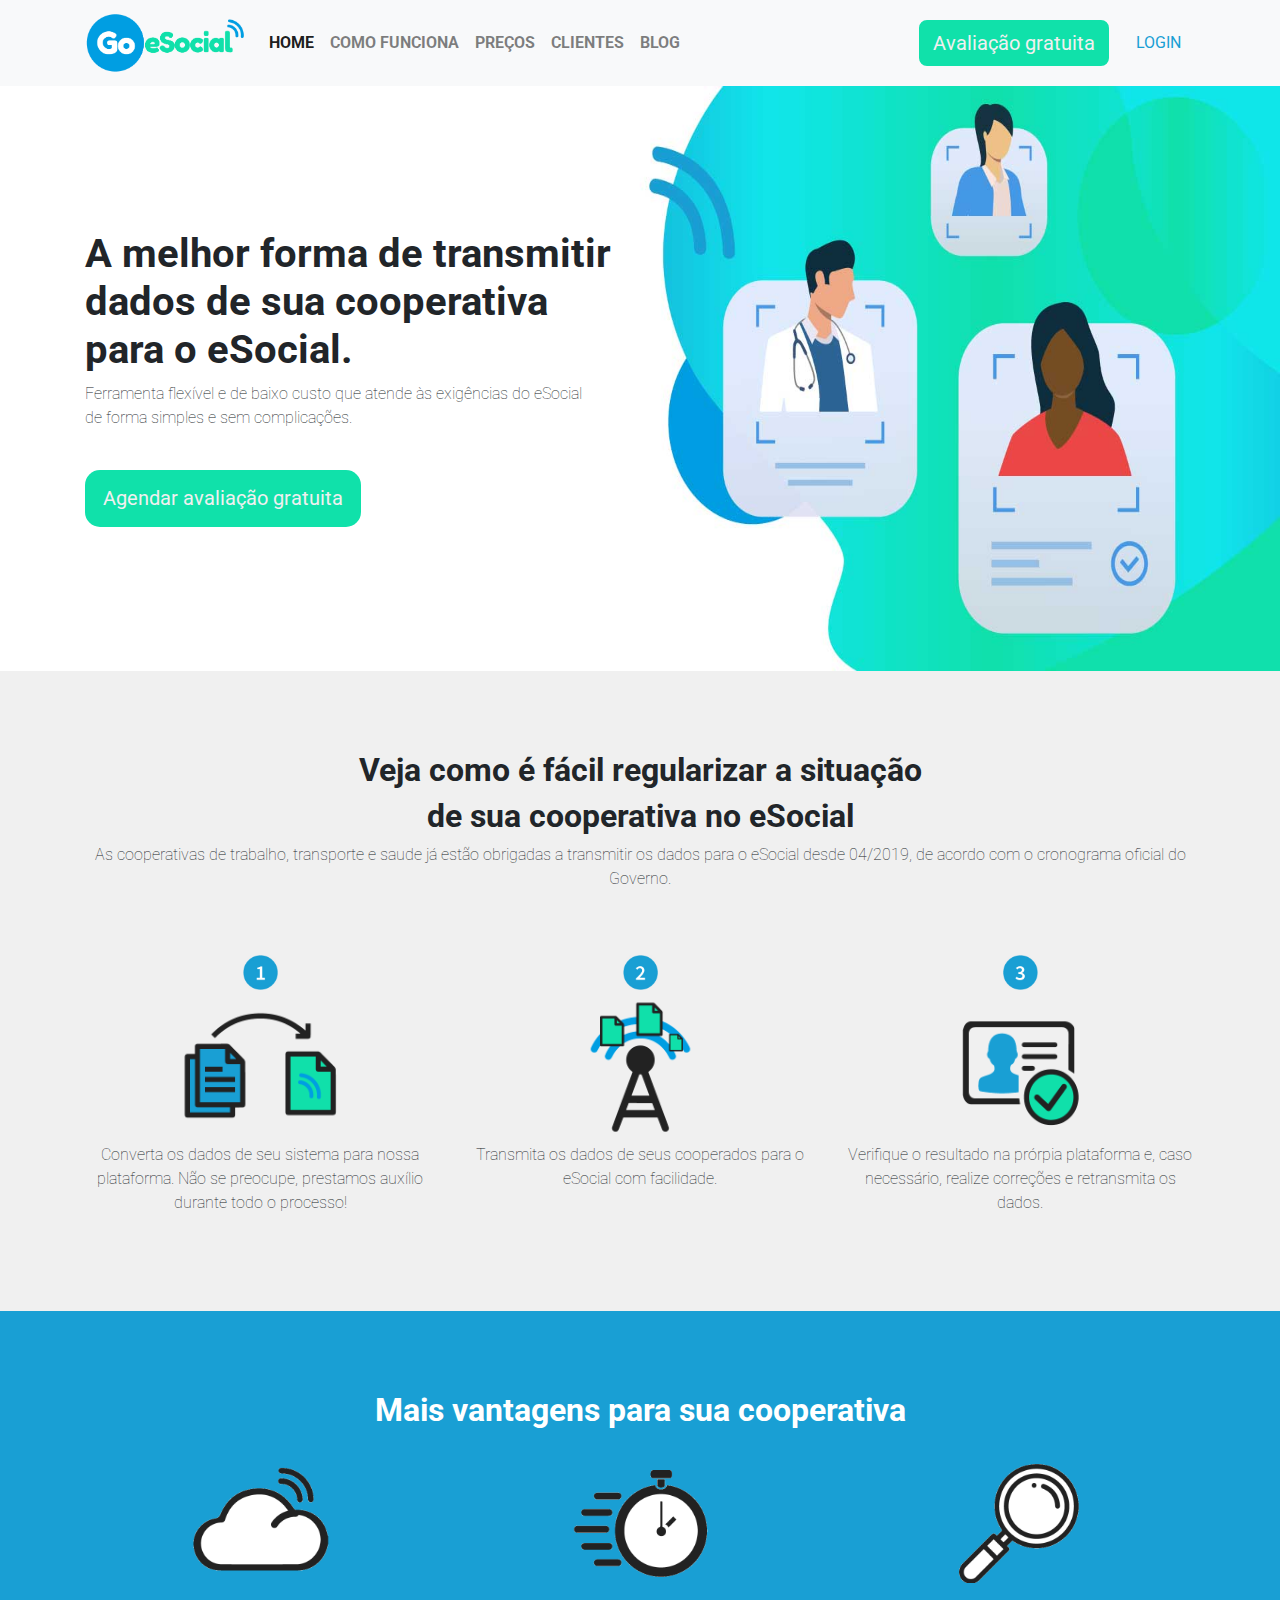
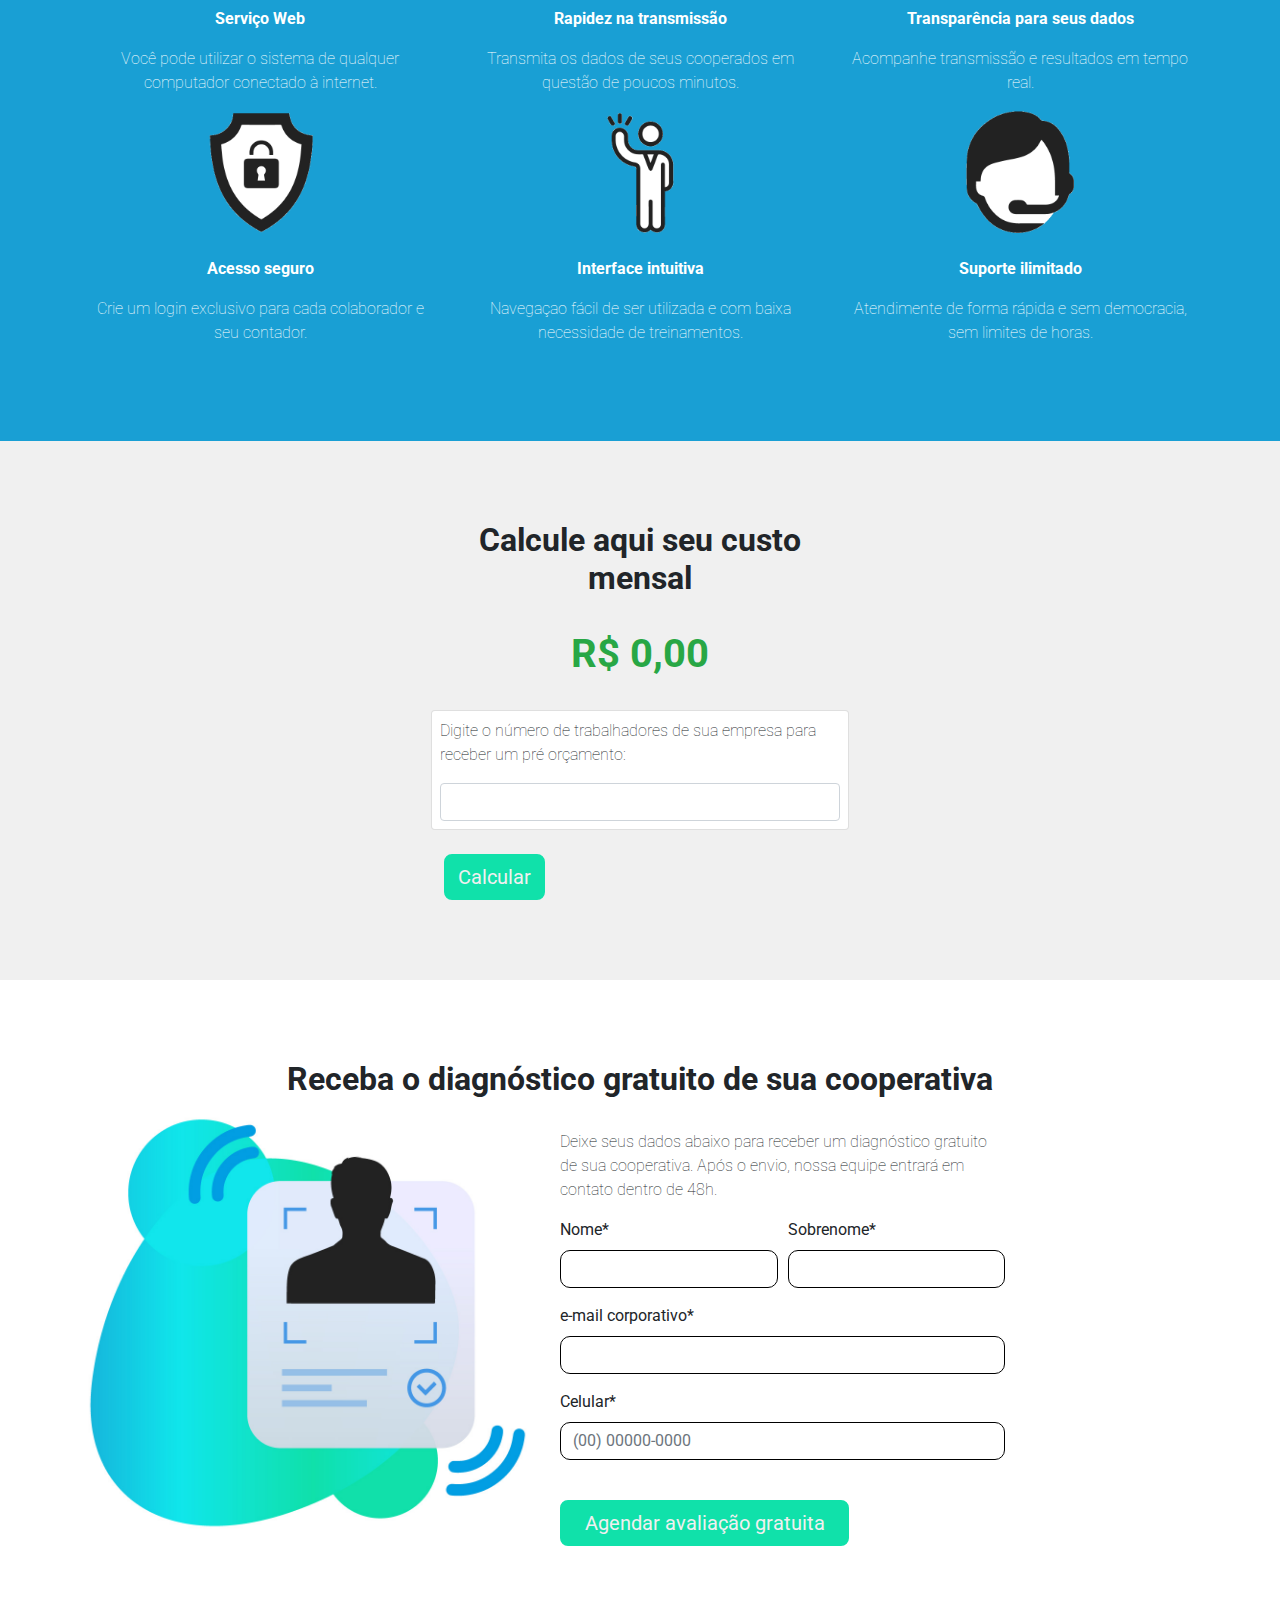
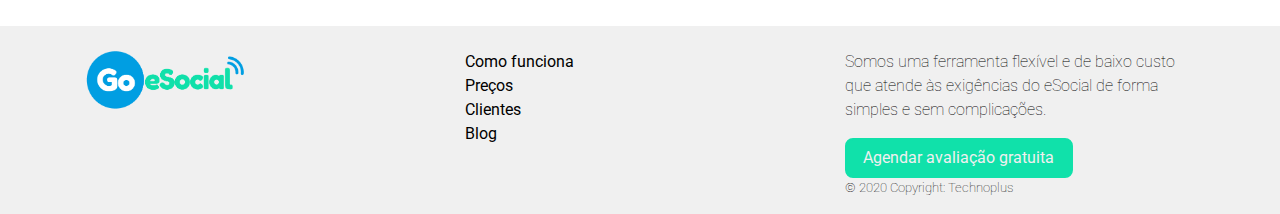
<file: index.html>
<!DOCTYPE html>
<html lang="pt-br">
<head>
    <meta charset="UTF-8">
    <meta name="viewport" content="width=device-width, initial-scale=1.0">
    <link href="https://fonts.googleapis.com/css2?family=Roboto:wght@300;400;700&display=swap" rel="stylesheet">
    <link rel="stylesheet" type="text/css" href="css/bootstrap.css">
    <link rel="stylesheet" href="css/mycss.css">
    <link rel="icon" href="images/logo_go_pequeno.png">
    <title>GoeSocial</title>
</head>
<body id="page-top">

    <!-------------------------------------------- NAVBAR -------------------------------------------->
    <nav class="navbar  navbar-expand-lg sticky-top navbar-light bg-light" style="background-color: #F0F0F0;" id="mainNav">
        <div class="container">
            <a class="navbar-brand" href="#">
                <img src="images/logo_2.png" width="160" height="60" alt="">
            </a>
            <button class="navbar-toggler" type="button" data-toggle="collapse" data-target="#navbarNavDropdown"
                aria-controls="navbarNavDropdown" aria-expanded="false" aria-label="Alterna navegação">
                <span class="navbar-toggler-icon"></span>
            </button>
            <div class="collapse navbar-collapse" id="navbarNavDropdown">
                <ul class="navbar-nav">
                    <li class="nav-item active">
                        <a class="nav-link" href="index.html"><b>HOME</b><span class="sr-only">(Página atual)</span></a>
                    </li>
                    <li class="nav-item">
                        <a class="nav-link" href="#tela1"><b>COMO FUNCIONA</b></a>
                    </li>
                    <li class="nav-item">
                        <a class="nav-link" href="#"><b>PREÇOS</b></a>
                    </li>
                    <li class="nav-item">
                        <a class="nav-link" href="#"><b>CLIENTES</b></a>
                    </li>
                    <li class="nav-item">
                        <a class="nav-link" href="#"><b>BLOG</b></a>
                    </li>
                </ul>
            </div>
            <form class="form-inline">
                <button class="btn nav-btnstyle1" type="button">Avaliação gratuita</button>
                <button class="btn nav-btnstyle2" type="button">LOGIN</button>
            </form>
        </div>
    </nav>


    <!-------------------------------------------- HEADER -------------------------------------------->
    <section class="header-section text-black mb-0" id="tela1">
        <div class="container">
            <div class="row">
                <div class="col-">
                    <div class="col-lg-12 mr-auto">
                        <!-- Titulo-->
                        <h1>A melhor forma de transmitir <br> dados de sua cooperativa <br> para o eSocial.</h1>
                    </div>
                    <!-- Conteudo -->
                    <div class="col-lg-8 mr-auto">
                        <p>Ferramenta flexível e de baixo custo que atende às exigências do eSocial de forma simples e sem
                            complicações.</p>
                        <br>
                        <button class="btn hero-btnstyle" type="button">Agendar avaliação gratuita</button>
                    </div>
                </div>
            </div>

        </div>
    </section>
    
    <!-------------------------------------------- Regularização no eSocial -------------------------------------------->
    <section class="page-section bg-tela2" id="regularizacao">
        <div class="container">
            <!-- Título -->
            <h2 class="bold text-center">Veja como é fácil regularizar a situação</h2>
            <h2 class="bold text-center">de sua cooperativa no eSocial</h2>
            <p class="text-center">As cooperativas de trabalho, transporte e saude já estão obrigadas a transmitir os dados para o eSocial desde 04/2019,
            de acordo com o cronograma oficial do Governo.</p>
            <br><br>
            <!-- Etapas -->
            <div class="row text-center">
                <div class="col-sm-4">
                    <img src="images/n1.png" class="img-fluid img-fluid15" alt="Responsive image"><br>
                    <img src="images/im1.png" class="img-fluid img-fluid50" alt="Responsive image">
                    <p>Converta os dados de seu sistema para nossa plataforma. Não se preocupe, prestamos auxílio durante todo o processo!</p>
                </div>
                <div class="col-sm-4">
                    <img src="images/n2.png" class="img-fluid img-fluid15" alt="Responsive image"><br>
                    <img src="images/im2.png" class="img-fluid img-fluid50" alt="Responsive image">
                    <p>Transmita os dados de seus cooperados para o eSocial com facilidade.</p>
                </div>
                <div class="col-sm-4">
                    <img src="images/n3.png" class="img-fluid img-fluid15" alt="Responsive image"><br>
                    <img src="images/im3.png" class="img-fluid img-fluid50" alt="Responsive image">
                    <p>Verifique o resultado na prórpia plataforma e, caso necessário, realize correções e retransmita os dados.</p>
                </div>
            </div>
        </div>
    </section>

    <!-------------------------------------------- Vantagens do GoeSocial -------------------------------------------->
    <section class="page-section bg-tela3 text-white" id="regularizacao">
        <div class="container">
            <!-- Título -->
            <h2 class="page-section-heading bold text-center">Mais vantagens para sua cooperativa</h2>
            <br>
            <!-- Etapas -->
            <div class="row text-center">
                <div class="col-4">
                    <img src="images/im4.png" class="img-fluid img-fluid40" alt="Responsive image">
                    <p class="bold"><br>Serviço Web</p>
                    <p>Você pode utilizar o sistema de qualquer computador conectado à internet.</p>
                </div>
                <div class="col-4">
                    <img src="images/im5.png" class="img-fluid img-fluid40" alt="Responsive image">
                    <p class="bold"><br>Rapidez na transmissão</p>
                    <p>Transmita os dados de seus cooperados em questão de poucos minutos.</p>
                </div>
                <div class="col-4">
                    <img src="images/im6.png" class="img-fluid img-fluid40" alt="Responsive image">
                    <p class="bold"><br>Transparência para seus dados</p>
                    <p>Acompanhe transmissão e resultados em tempo real.</p>
                </div>
            </div>
            <div class="row text-center">
                <div class="col-sm-4">
                    <img src="images/im7.png" class="img-fluid img-fluid40" alt="Responsive image">
                    <p class="bold"><br>Acesso seguro</p>
                    <p>Crie um login exclusivo para cada colaborador e seu contador.</p>
                </div>
                <div class="col-sm-4">
                    <img src="images/im8.png" class="img-fluid img-fluid40" alt="Responsive image">
                    <p class="bold"><br>Interface intuitiva</p>
                    <p>Navegaçao fácil de ser utilizada e com baixa necessidade de treinamentos.</p>
                </div>
                <div class="col-sm-4">
                    <img src="images/im9.png" class="img-fluid img-fluid40" alt="Responsive image">
                    <p class="bold"><br>Suporte ilimitado</p>
                    <p>Atendimente de forma rápida e sem democracia, sem limites de horas.</p>
                </div>
            </div>
        </div>
    </section>

    <!-------------------------------------------- Calculadora -------------------------------------------->
    <section class="page-section bg-tela2" id="calculadora">
        <div class="container" style="width: 35%;">
             <!-- <div class="row justify-content-around">    
               <div class="col-lg-6">
                    <ul class="list-group mb-3">
                        <li class="list-group-item text-center bg-primary text-white"
                            style="padding-top: 30px; padding-bottom: 30px;">
                            <h6>IMPLANTAÇÃO</h6>
                            <h1>R$ 1500</h1>
                        </li>
        
                        <li class="list-group-item d-flex justify-content-between bg-light">
                            <h6 class="my-0">
                                &nbsp;&nbsp;Lorem ipsum dolor sit amet, consectetur adipiscing elit. Suspendisse ac purus in mauris euismod vehicula lobortis et
                                nisi. Sed tellus enim, facilisis vel consectetur sed, dignissim non orci. Proin sit amet rhoncus nisi. Nam tempus
                                lobortis varius. Nullam quis ipsum faucibus, finibus quam sed, laoreet arcu. Curabitur porttitor turpis a dictum
                                euismod. Nulla enim nisl, ullamcorper porta tortor a, dictum pulvinar nunc. Phasellus eu sodales nisl. Suspendisse
                                potenti. Fusce interdum feugiat nisl, vitae posuere odio consequat eget. Duis tempus rutrum sodales. Integer scelerisque
                                facilisis convallis. Nulla volutpat nulla in erat ultrices hendrerit.
                                </h6>
                            </li>
                        </ul>
                    </div>
        
                    <div class="col-lg-5 text-center">
                        <br>
                        <h2 class="page-section-heading bold text-center">CALCULADORA</h2><br>
        
                        <div class="card p-2">
                            <p>Digite o número de trabalhadores da sua empresa:</p>
                            <input type="text" class="form-control" id="funcionarios"
                                onkeypress="return funInput_MascaraNumeroPress(event);"
                                onblur="funInput_MascaraNumeroBlur(this); funResultado(this.value);">
                        </div>
        
                        <br>
                        <h1 class="text-success" id="DivResultado"></h1><br>
        
                        <a class="btn btnstyle1" href="index.html#contato" role="button">Faça já seu cadastro</a>
        
                    </div>
        
                </div> -->
            <h2 class="bold text-center">Calcule aqui seu custo mensal</h2>
            <br><h1 class="text-success text-center" id="DivResultado">R$ 0,00</h1><br>
            <div class="card p-2">
                <p>Digite o número de trabalhadores de sua empresa para receber um pré orçamento:</p>
                <input type="text" class="form-control" id="funcionarios" onkeypress="return funInput_MascaraNumeroPress(event);"
                    onblur="funInput_MascaraNumeroBlur(this); funResultado(this.value);">
            </div>
            <br>
            <a class="btn nav-btnstyle1" href="index.html#calculadora" role="button">Calcular</a>

        </div>
    </section>

    <!-- Contato -->
    <section class="page-section" id="contato">
        <div class="container">
            <!-- Título -->
            <h2 class="page-section-heading bold text-center">Receba o diagnóstico gratuito de sua cooperativa</h2>
            <!-- Etapas -->
            <div class="row">
                <div class="col-5">
                    <img src="images/diagnostico.jpg" class="img-fluid" alt="Responsive image">
                </div>
                <div class="col-5">
                    <br>
                    <div class="col-lg-12" style="padding-left: 0px;">
                        <p>Deixe seus dados abaixo para receber um diagnóstico gratuito de sua cooperativa. Após o envio, nossa equipe entrará em
                        contato dentro de 48h.</p>
                    </div>
                    <form name="formulario" method="post" action="enviar.asp" class="needs-validation" novalidate>
                        <div class="form-row">
                            <div class="form-group col-md-6">
                                <label for="form_nome">Nome*</label>
                                <input type="text" class="form-control input1" name="form_nome" id="form_nome" placeholder="" required>
                            </div>
                            <div class="form-group col-md-6">
                                <label for="form_sobrenome">Sobrenome*</label>
                                <input type="text" class="form-control input1" name="form_sobrenome" id="form_sobrenome" placeholder="" required>
                            </div>
                        </div>
                        <div class="form-group">
                            <label for="form_email">e-mail corporativo*</label>
                            <input type="email" class="form-control input1" name="form_email" id="form_email" placeholder="" required>
                        </div>
                        <div class="form-group">
                            <label for="form_celular">Celular*</label>
                            <input type="text" class="form-control input1" name="form_celular" id="form_celular" placeholder="(00) 00000-0000" required>
                        </div>
                        <br>
                        <button type="submit" class="btn form-btnstyle">Agendar avaliação gratuita</button>
                    </form>
                </div>
            </div>
        </div>
    </section>

    <!-- Footer -->
    <footer class="page-footer font-small bg-tela2 pt-4">   
        <!-- Footer Links -->
        <div class="container text-center text-md-left">    
            <!-- Grid row -->
            <div class="row">   
                <!-- Grid column -->
                <div class="col-md-4 mt-md-0 mt-3">
                    <!-- Content -->
                    <img src="images/logo_2.png" width="160" height="60" alt="Responsive image"> <!-- arrumar tamanho -->
                </div>
                <!-- Grid column -->
    

    
                <!-- Grid column -->
                <div class="col-md-4 mb-md-0 mb-3">
    
                    <!-- Links -->
                    <ul class="list-unstyled">
                        <li>
                            <a class="a-footer" href="#">Como funciona</a>
                        </li>
                        <li>
                            <a class="a-footer" href="#">Preços</a>
                        </li>
                        <li>
                            <a class="a-footer" href="#">Clientes</a>
                        </li>
                        <li>
                            <a class="a-footer" href="#">Blog</a>
                        </li>
                    </ul>
    
                </div>
                <!-- Grid column -->
    
                <!-- Grid column -->
                <div class="col-md-4 mb-md-0 mb-3">
    
                    <p class="a-p">Somos uma ferramenta flexível e de baixo custo que atende às exigências do eSocial de forma simples e sem complicações.</p>
                    <button class="btn footer-btnstyle" type="button">Agendar avaliação gratuita</button>
                    <br>
                    <p class="p-copyright">© 2020 Copyright: Technoplus</p>
    
                </div>
                <!-- Grid column -->
    
            </div>
            <!-- Grid row -->
    
        </div>
    </footer>
    <!-- Footer -->

    <!-- JavaScript -->
    <script>
        (function () {
            'use strict';
            window.addEventListener('load', function () {
                var forms = document.getElementsByClassName('needs-validation');
                var validation = Array.prototype.filter.call(forms, function (form) {
                    form.addEventListener('submit', function (event) {
                        if (form.checkValidity() === false) {
                            event.preventDefault();
                            event.stopPropagation();
                        }
                        form.classList.add('was-validated');
                    }, false);
                });
            }, false);
        })();

        function funInput_MascaraNumeroPress(varEvent) {
            var tecla = (window.event) ? event.keyCode : varEvent.which;
            if (tecla > 47 && tecla < 58) { return true; } else if (tecla != 8 && tecla != 0) { return false; } else { return true; };
        };

        function funInput_MascaraNumeroBlur(varInput) {
            var varNovoValor = varInput.value;
            varNovoValor = varNovoValor.replace(/\D/g, "");
            varInput.value = varNovoValor;
        };

        function funResultado(varNumero) {
            var ValorResultado;

            if (varNumero.length > 0) {
                if (varNumero >= 0 && varNumero <= 50) {
                    ValorResultado = 199;
                } else if (varNumero >= 51 && varNumero <= 100) {
                    ValorResultado = varNumero * 3.98;
                } else if (varNumero >= 101 && varNumero <= 250) {
                    ValorResultado = (399 + ((varNumero - 100) * 1.66));
                } else if (varNumero >= 251 && varNumero <= 500) {
                    ValorResultado = (648 + ((varNumero - 250) * 1.39));
                } else if (varNumero >= 501 && varNumero <= 1000) {
                    ValorResultado = (996 + ((varNumero - 500) * 1.17));
                } else if (varNumero >= 1000) {
                    ValorResultado = (1581 + ((varNumero - 1000) * 0.99));
                };
                document.getElementById("DivResultado").innerHTML = "R$ " + ValorResultado.toFixed(2).replace('.', ',').replace(/(\d)(?=(\d{3})+\,)/g, "$1.");
            } else {
                document.getElementById("DivResultado").innerHTML = "R$ 0,00";
            };
        };
    </script>

</body>
</html>
</file>
<file: css/mycss.css>
.body {
    padding: 0%;
}

/* BOTÕES */
.nav-btnstyle1 {
    background-color:#10e1aa;
    color:#F0F0F0;
    border: 2px solid #10e1aa;
    border-radius: 8px;
    font-size: 1.25rem;
    margin: 0 13px;
}

.nav-btnstyle1:hover {
    background-color:#ffffff;
    color:#10e1aa;
    border: 2px solid #10e1aa;
    border-radius: 8px;
    font-size: 1.25rem;
    margin: 0 13px;
}

.nav-btnstyle2 {
    background-color:#f8f9fa;
    color:#199FD4;
    border-radius: 4px;
    border: 2px solid #f8f9fa;
}

.nav-btnstyle2:hover {
    background-color:#f8f9fa;
    color:#199FD4;
    border-radius: 4px;
    border: 2px solid #199FD4;
}

.form-btnstyle {
    background-color:#10e1aa;
    color:#F0F0F0;
    border-radius: 8px;
    border: 2px solid #10e1aa;
    /* margin: 0 13px; */
    font-size: 1.25rem;
    width: 65%;
}

.form-btnstyle:hover {
    background-color:#ffffff;
    color:#10e1aa;
    border: 2px solid #10e1aa;
    border-radius: 8px;
    /* margin: 0 13px; */
    font-size: 1.25rem;
    width: 65%;
}

.hero-btnstyle {
    background-color:#10e1aa;
    color:#F0F0F0;
    border-radius: 15px;
    /*margin: 0 13px;*/
    font-size: 1.25rem;
    width: 55%;
    height: 15mm;
}

.hero-btnstyle:hover {
    background-color:#ffffff;
    color:#10e1aa;
    border: 2px solid #10e1aa;
    border-radius: 15px;
    /* margin: 0 13px; */
    font-size: 1.25rem;
    width: 55%;
    height: 15mm;
}

.footer-btnstyle {
    background-color:#10e1aa;
    color:#F0F0F0;
    border-radius: 8px;
    border: 2px solid #10e1aa;
    /* margin: 0 13px; */
    font-size: 1rem;
    width: 65%;
}

.footer-btnstyle:hover {
    background-color:#f0f0f0;
    color:#10e1aa;
    border: 2px solid #10e1aa;
    border-radius: 8px;
    /* margin: 0 13px; */
    font-size: 1rem;
    width: 65%;
}

.nav.bg-site  {
    background-color: black;
}

.btn.btn-colored {
    color: #fff;
    background-image: -webkit-gradient(linear,left top,right top,from(#1d398d),to(#00a8f8));
    background-image: linear-gradient(90deg,#1d398d,#00a8f8);
    -webkit-transition: all 150ms linear;
    transition: all 150ms linear;
    border: 1px solid;
    background-clip: padding-box;
}

.btn.btn-colored:hover {
    color: #fff;
    background-image: -webkit-gradient(linear,left top,right top,from(#1d398d),to(#00a8f8));
    background-image: linear-gradient(90deg,#ffffff,#00a8f8);
    -webkit-transition: all 150ms linear;
    transition: all 150ms linear;
    border: 1px solid;
    background-clip: padding-box;
}

.bg-tela2 {
    background-color: #F0F0F0;
    /*background-size: 100% 100%;
    background-repeat: no-repeat;*/
}

.bg-tela3 {
    background-color: #199FD4;
}

.bg-copyright {
    background-color: #1589b7;
}

.page-section {
  padding: 5rem 0;
}

.header-section {
    background-image: url('../images/hero-image.jpg');
    background-size: 100% 100%;
    background-repeat: no-repeat;
    padding: 9rem 0;
  }

.img-fluid50  {
    max-width: 50%;
    height: auto;
}

.img-fluid40  {
    max-width: 40%;
    height: auto;
}

.img-fluid15  {
    max-width: 10%;
    height: auto;
}

h1 {
    font-family: 'Roboto', sans-serif;
    font-weight: bold;
}

p {
    font-family: 'Roboto', sans-serif;
    font-weight: lighter;
}

.bold {
    font-weight: bold;
}

.card {
    position: center;
    display: -webkit-box;
    display: -ms-flexbox;
    display: flex;
    -webkit-box-orient: vertical;
    -webkit-box-direction: normal;
    -ms-flex-direction: column;
    flex-direction: column;
    min-width: 0;
    word-wrap: break-word;
    background-color: #fff;
    background-clip: border-box;
    border: 1px solid rgba(0,0,0,.125);
    border-radius: .25rem;
}

.p-2 {
    padding: .5rem!important;
}

.input1 {
    background: #FFFFFF;
    border: 1px solid #000000;
    box-sizing: border-box;
    border-radius: 10px;
}

/* #calculadora {
    width: 50%;
} */

/* FOOTER */
.a-footer {
    color: #000000;
    margin-bottom: 1px;
}

.a-p {
    color: #000000;
    font-size: 1rem;
}

.p-copyright {
    color: #000000;
    font-size: 10pt;
}
</file>
